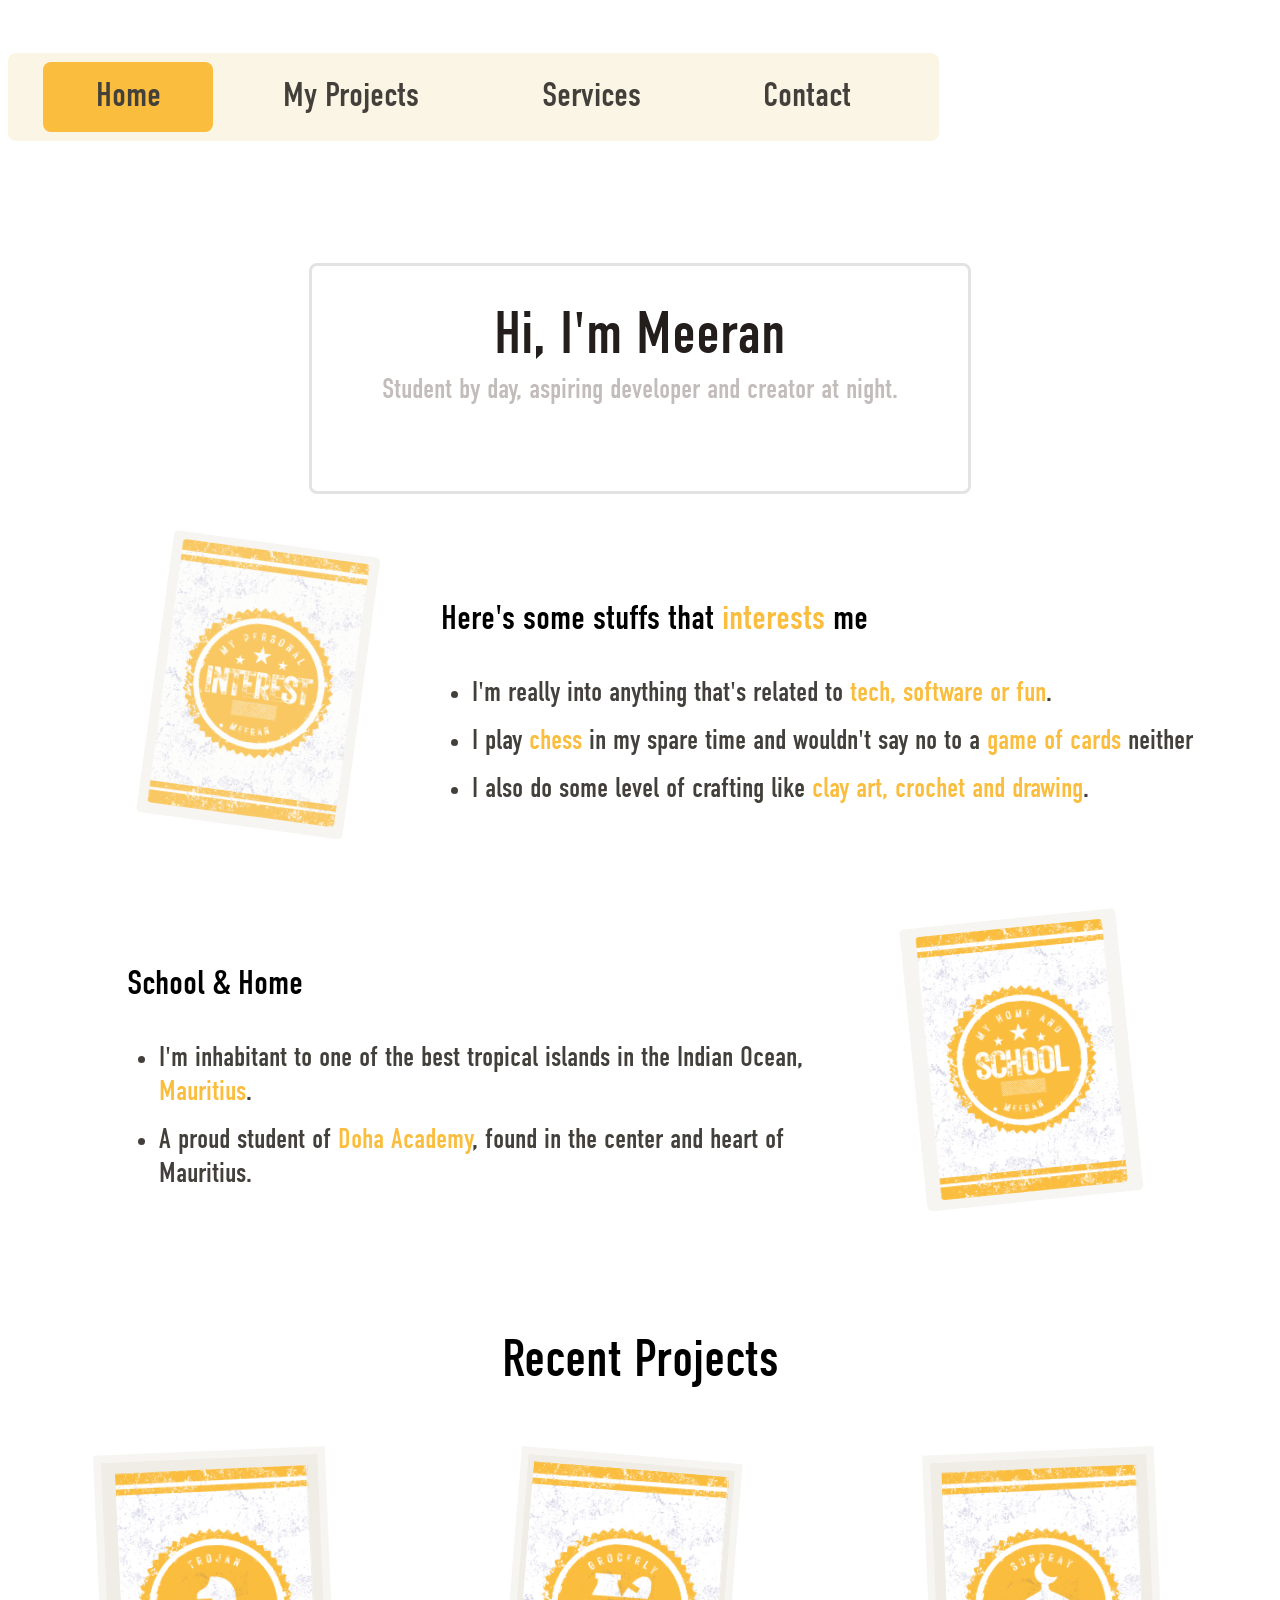
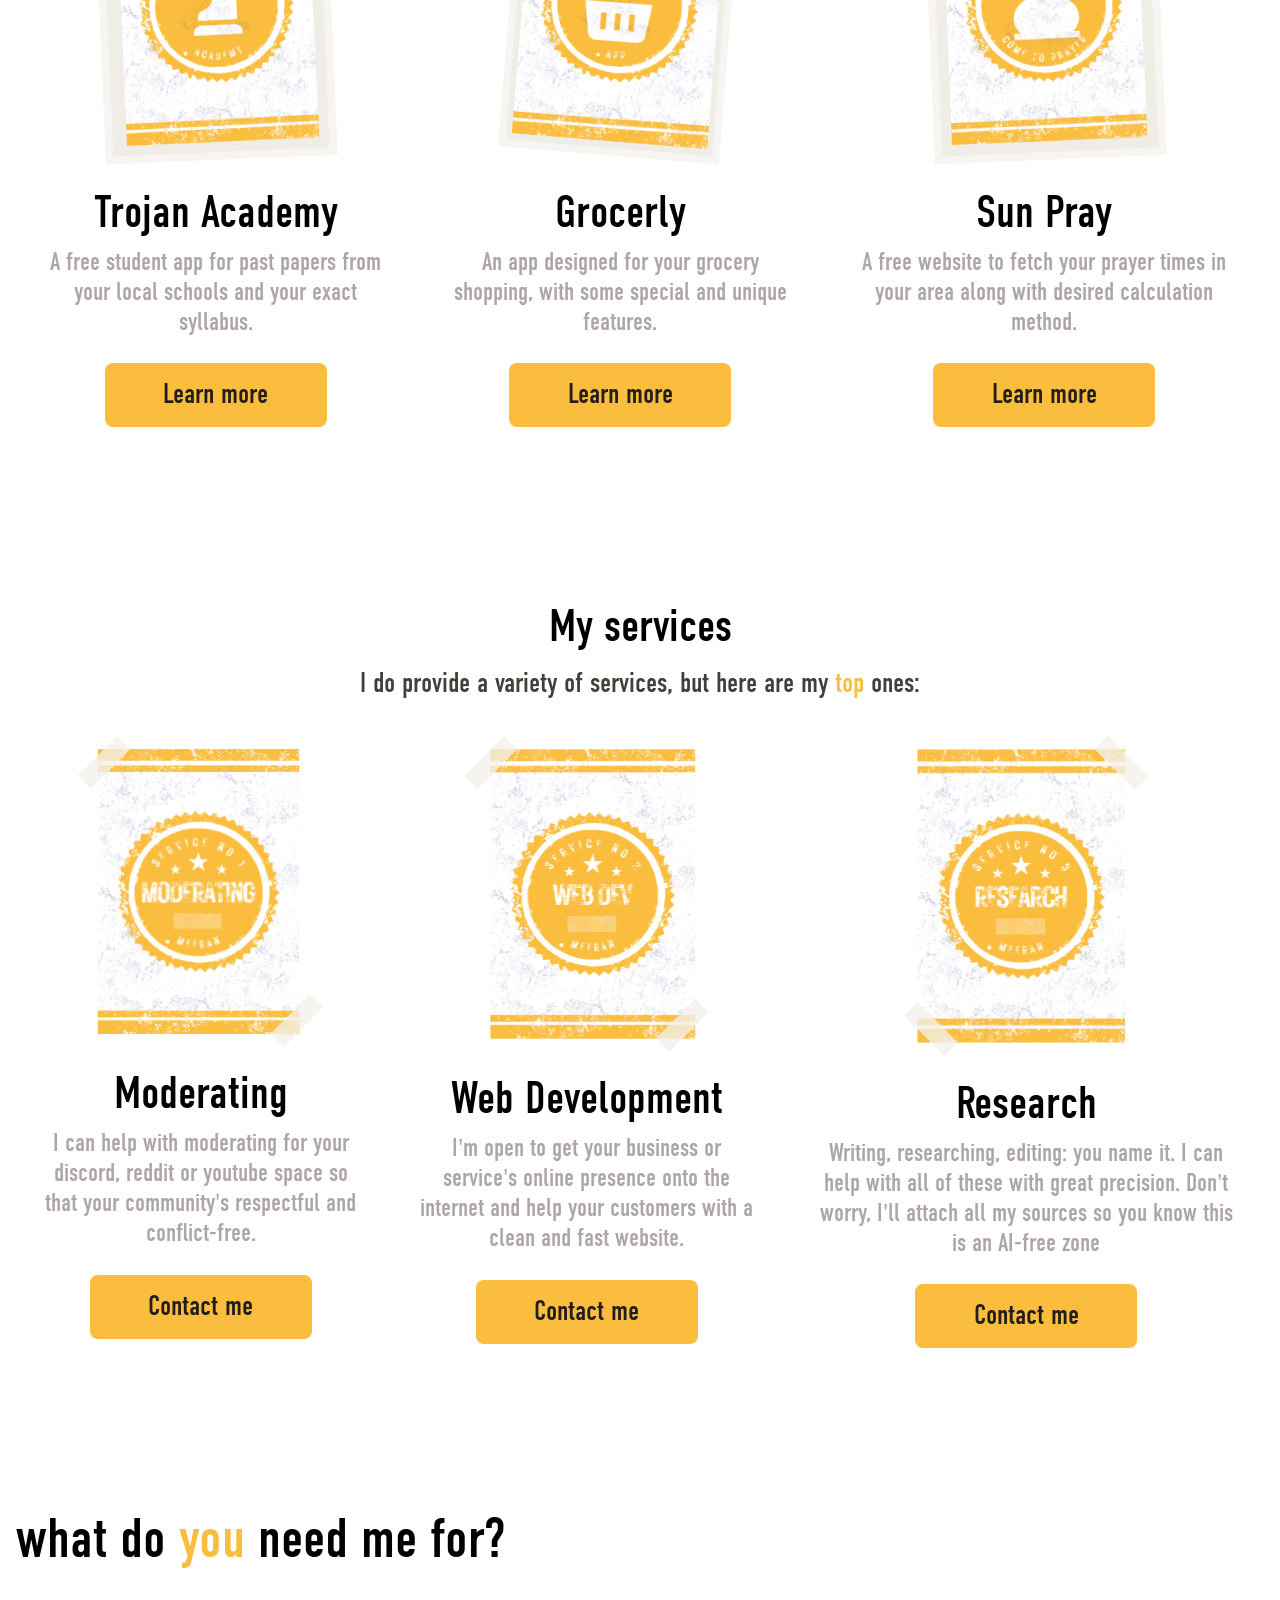
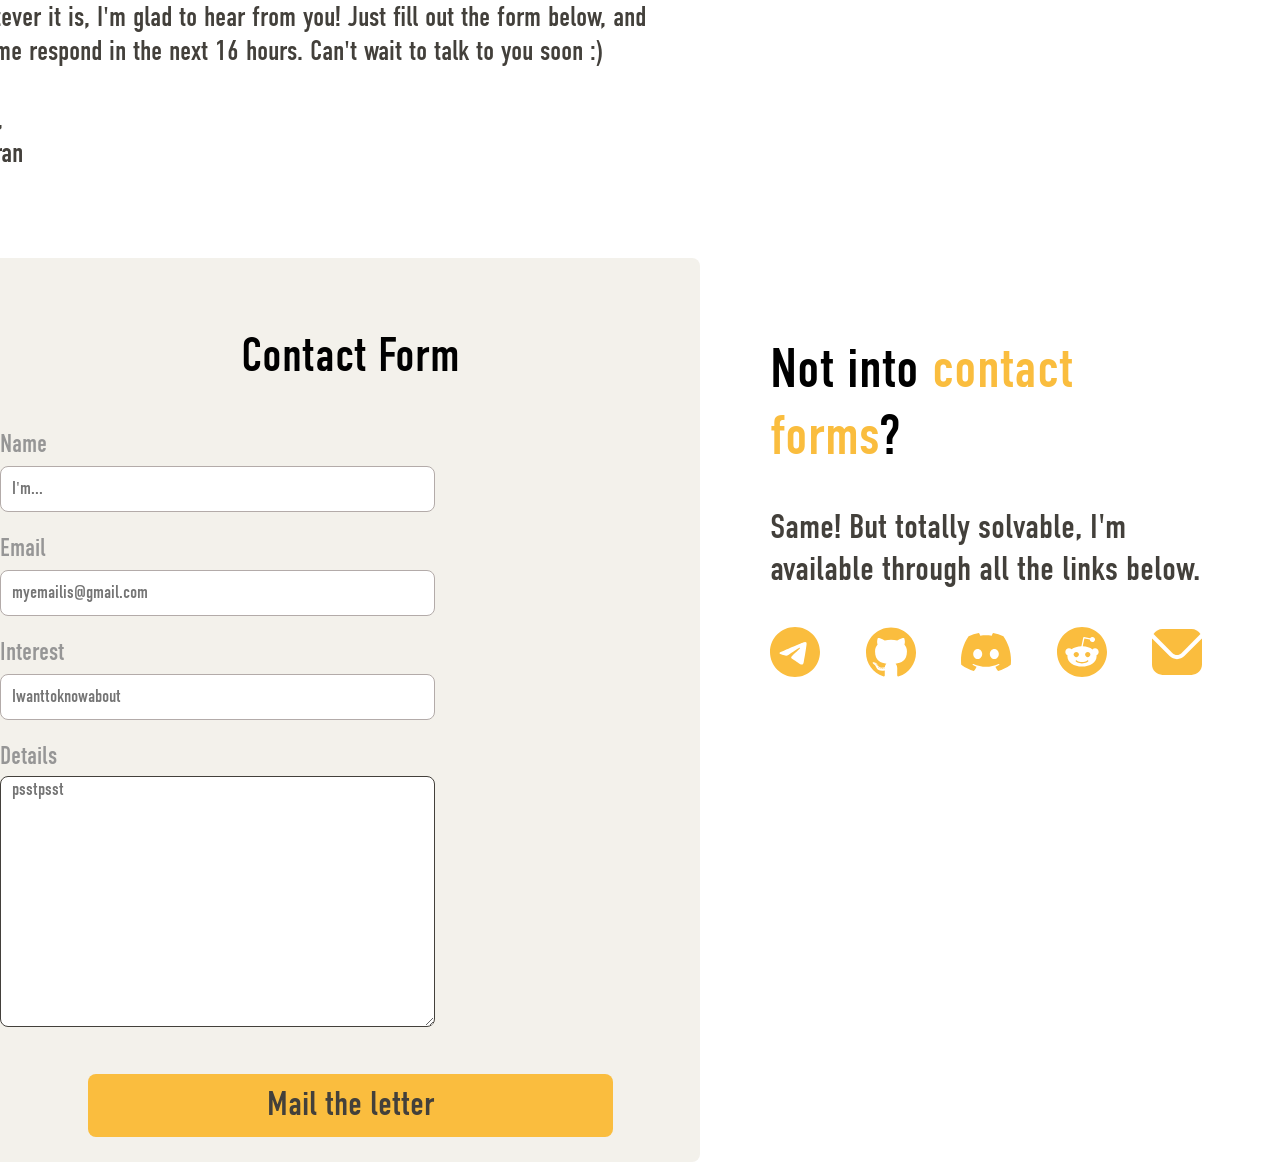
<file: index.html>
<!DOCTYPE html>
<html>

<head>
    <meta charset='utf-8'>
    <meta http-equiv='X-UA-Compatible' content='IE=edge'>
    <meta name="viewport" content="width=device-width, initial-scale=1.0">
    <title>Meeran's Portfolio</title>
    <meta name='viewport' content='width=device-width, initial-scale=1'>
    <link rel='stylesheet' type='text/css' media='screen' href='./css/main.css'>
    <script src="./script.js" defer></script>
</head>
<body>


    <div id="navbar" class="navbar">
            <a href="#home" class="nav-link home">Home</a>
            <a href="#projects" class="nav-link">My Projects</a>
            <a href="#services" class="nav-link">Services</a>
            <a href="#contact" class="nav-link last">Contact</a>
    </div>   

    <section id="home">
        <div class="intro-container">
            <p class="intro-title">Hi, I'm Meeran</p>
            <p class="intro-text">Student by day, aspiring developer and creator at night.</p>
        </div>

        <div class="interests-image-container">
            <img class="interests-image" src="./assets/home/interests.svg">
            <div class="interests-container">
                <p style="color: black" class="interests-title">
                    Here's some stuffs that
                    <span style="font-size: 1rem">interests</span> me
                </p>

                <ul class="interests">
                    <li>I'm really into anything that's related to
                        <span class="interests-container">tech, software or fun</span>.
                    </li>

                    <li>I play <span class="interests-container">chess</span> in my spare time and wouldn't say no to a
                        <span class="interests-container"> game of cards</span>
                        neither
                    </li>

                    <li style="max-width: 800px; width: 100%;">
                        I also do some level of crafting like
                        <span>clay art, crochet and drawing</span>.
                    </li>
                </ul>
            </div>
        </div>

        <div class="home-and-school-image-container">
            <div class="home-and-school-container">
                <p style="color: black" class="home-and-school-title">School & Home</p>
                <ul class="home-and-school">
                    <li>
                        I'm inhabitant to one of the best tropical islands in the Indian Ocean,
                        <span style="color: #FABD3E;">Mauritius</span>.
                    </li>

                    <li>
                        A proud student of <span style="color: #FABD3E;">Doha Academy</span>,
                        found in the center and heart of Mauritius.
                    </li>
                </ul>
            </div>
            <img class = "home-and-school-image" src="./assets/home/school.svg">
        </div>
    </section>


    <section id="projects">
        <p class="recent-project-title">Recent Projects</p>

        <div class="recent-projects-container">
            <div class="trojan-academy">
                <img class="project-image" src="./assets/projects/trojan.svg">
                <p class="project-title">Trojan Academy</p>
                <p class="project-description">
                    A free student app for past papers from your local schools and your exact syllabus.
                </p>
                <button class="learn-more"><a href="./secret.html">Learn more</a></button>
            </div>

            <div class="grocerly">
                <img class="project-image" src="./assets/projects/grocerly.svg">
                <p class="project-title">Grocerly</p>
                <p class="project-description">
                    An app designed for your grocery shopping, with some special and unique features.
                </p>
                <button class="learn-more"><a href="./secret.html">Learn more</a></button>
            </div>

            <div class="sun-pray">
                <img class="project-image" src="./assets/projects/sunpray.svg">
                <p class="project-title">Sun Pray</p>
                <p class="project-description">
                    A free website to fetch your prayer times in your area along with desired calculation method.
                </p>
                <button class="learn-more"><a href="https://sun-pray-omega.vercel.app/">Learn more</a></button>
            </div>
        </div>
    </section>


    <section id="services">
        <p class="service-section-title">My services</p>
        <p class="service-section-description">
            I do provide a variety of services, but here are my
            <span style="color: #FABD3E; font-size: 0.8rem ">top</span> ones:
        </p>

        <div class="services-container">
            <div class="moderating-container">
                <img class="service-image" src="./assets/services/Moderating.svg">
                <p class="service-title">Moderating</p>
                <p class="services-detail">
                    I can help with moderating for your discord, reddit or youtube space so that
                    your community's respectful and conflict-free.
                </p>
                <button class="contact-me"><a href="#contact">Contact me</a></button>
            </div>

            <div class="web-dev-container">
                <img class="service-image" src="./assets/services/webdev.svg">
                <p class="service-title">Web Development</p>
                <p class="services-detail">
                    I'm open to get your business or service's online presence onto the internet
                    and help your customers with a clean and fast website.
                </p>
                <button class="contact-me"><a href="#contact">Contact me</a></button>
            </div>

            <div class="research-container">
                <img class="service-image" src="./assets/services/research.svg">
                <p class="service-title">Research</p>
                <p class="services-detail">
                    Writing, researching, editing: you name it. I can help with all of these with
                    great precision. Don't worry, I'll attach all my sources so you know this is an AI-free zone
                </p>
                <button class="contact-me"><a href="#contact">Contact me</a></button>
            </div>

        </div>

    </section>


    <section id="contact">

        <div class="section-contact">
            <div class="contact-container">
            <p class="contact-title">So what do <span style="color:#FABD3E; font-size: 1.6rem;"> you </span> need me for? </p>
            <p class="contact-description">Whatever it is, I'm glad to hear from you! Just fill out the form below, and <br> see me respond in the next 16 hours. Can't wait to talk to you soon :&rpar;
                <br>
                <br>Love,
                <br>Meeran
            </p>

            <form action="https://formspree.io/f/xreylkzb" method="post">
                <p class="form-title">Contact Form</p>
                <div class="form-group">
                    <label for="name">Name</label>
                    <br>
                    <input type="text" class="form-input" name="name" placeholder="I'm..." required>
                </div>

                <div class="form-group">
                    <label for="email">Email</label>
                    <br>
                    <input type="email" class="form-input" name="email" placeholder="myemailis@gmail.com" required>
                </div>

                <div class="form-group">
                    <label for="interest">Interest</label>
                    <br>
                    <input type="text" class="form-input" name="interest" placeholder="Iwanttoknowabout" required>
                </div>
                
                <div class="form-group">
                    <label for="details">Details</label>
                    <br>
                    <textarea name="details" placeholder="psstpsst" class="details" required maxlength="500"></textarea>
                </div>
                
                <button type="submit" class="send-the-mail">Mail the letter</button>

            </form>
        </div>

        <div class="socials-container">
            <p class="social-title">Not into <span style="color: #FABD3E; font-size: 1.6rem;">contact forms</span>?</p>
            <p class="social-description">Same! But totally solvable, I'm available through all the links below.</p>
            
            <div class="social-buttons">
                    <img class="socials" src="./assets/socials/Telegram.svg" alt="Telegram Link" onclick="window.location.href='https://t.me/Miran_Os';">
                    <img class="socials" src="./assets/socials/Github.svg" alt="Github Link" onclick="window.location.href='https://github.com/Meeran-O-Meter';">
                    <img class="socials" src="./assets/socials/Discord.svg" alt="Discord Link" onclick="window.location.href='https://discordapp.com/users/miranos_34901';">
                    <img class="socials" src="./assets/socials/Reddit.svg" alt="Reddit Link" onclick="window.location.href='https://www.reddit.com/user/Remarkable-Sleep-767';">
                    <img class="socials" src="./assets/socials/Email.svg" alt="Email Link" onclcik="window.location.href='mailto:meeran2resource@gmail.com?subject=From%20Portfolio!';">


            </div>
        </div>
    </div>    
    </section>

</body>
</html>
</file>
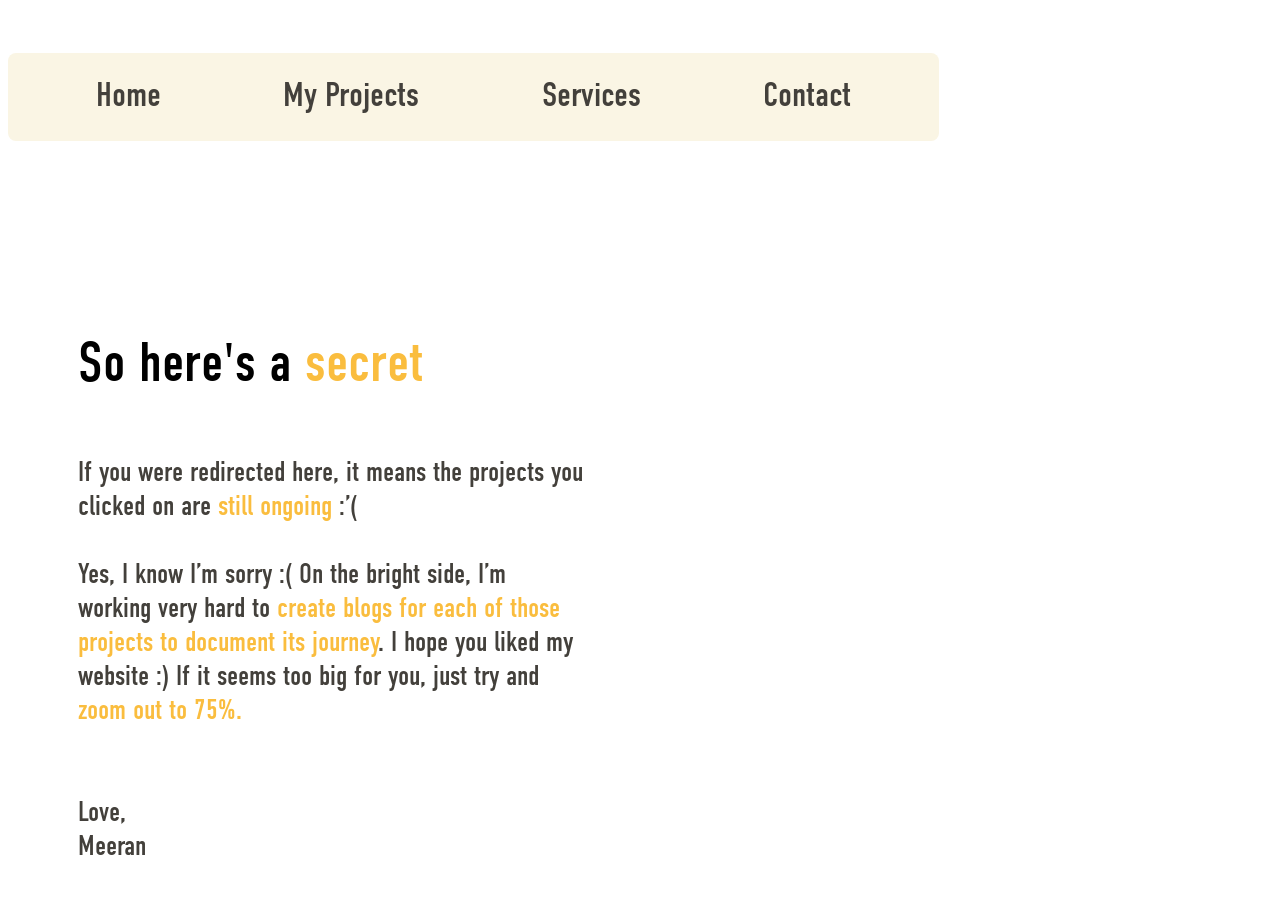
<file: secret.html>
<!DOCTYPE html>
<html lang="en">
<head>
    <meta charset="UTF-8">
    <meta name="viewport" content="width=device-width, initial-scale=1.0">
    <title>	&#40;Not so&#41; Secret Page</title>
    <link rel='stylesheet' type='text/css' media='screen' href='./css/main.css'>
    <script src="./script.js" defer></script>
</head>
<body>

    <div id="navbar" class="navbar">
            <a href = "./index.html#home" class="nav-link home">Home</a>
            <a href = "./index.html#projects" class="nav-link">My Projects</a>
            <a href = "./index.html#services" class="nav-link">Services</a>
            <a href = "./index.html#contact" class="nav-link last">Contact</a>
    </div> 

    <p class="title">So here's a <span style="color: #FABD3E; font-size: 1.6rem;">secret</span></p>

    <p class="description">If you were redirected here, it means the projects you clicked on are <span style="color: #FABD3E; font-size: 0.8rem;">still ongoing</span> :’&#40;
        <br>
        <br>
        Yes, I know I’m sorry :( On the bright side, I’m working very hard to <span style="color: #FABD3E; font-size: 0.8rem;">create blogs for each of those projects to document its journey</span>. I hope you liked my website :) If it seems too big for you, just try and <span style="color: #FABD3E; font-size: 0.8rem;">zoom out to 75%.</span>
        
        <br>
        <br>
        <br>
        Love,
        <br>
        Meeran
    </p>
    
</body>
</html>
</file>
<file: css/main.css>
@font-face {
    font-family: "DinCondensed";
    src: url(../assets/font.ttf);
}

* {
    color: #43403B;
    font-family: 'DinCondensed', sans-serif;
    font-size: 35px;
}

body {
    padding-top: 45px;
}

body{
    color: #43403B;
}

.navbar{

    flex: 1;
    width: auto;
    padding: 0 1rem;
    background-color: #FAF5E4;
    position: fixed;
    align-items: center;
    justify-self: center;
    height: 2.5rem;
    border-radius: 8px;
    z-index: 1000000;
    display: flex;
    font-size: 22px;
    white-space: nowrap;
    gap: 0.5rem;       
    flex-wrap: nowrap;
   
}

    


    a{
        text-decoration: none; align-self: center; text-align: center; padding: 0.4rem 1.5rem; border-radius: 8px;
    }

.nav-link.active {
    z-index: 10000000000000000;
    background-color: #FABD3E;
}


.intro-container{
    border: #E3E3E3 3px solid;
    border-radius: 8px;
    display: block;
    justify-content: center;
    margin-top: 6rem;
    margin-bottom: 0;
    margin-left: auto;
    margin-right: auto;
    text-align: center;
    width: fit-content;
    padding: 0 2rem;
}

.intro-title{
    margin-top: 1rem;
    margin-bottom: 0;
    padding: 0;
    font-size: 1.7rem;
    color: #231E1C;
    
}

.intro-text{
    color: #C2BCBB;
    padding: 0;
    margin: 0;
    margin-bottom: 2.4rem;
    font-size: 0.8rem;
}

.interests-image-container{
    display: flex;
    flex-direction: row;
    margin-top: 1rem;
}

.interests-image{
    width: 7rem;
    padding-left: 10vw;
}
.interests-container .interest-title{
    display: flex;
    flex-direction: row;
    gap: 0.8rem;
}

.interests-title{
    font-size: 1rem;
    margin-top: 2rem;
    margin-bottom: 0.2em;
    margin-left: 1.7rem;
}

.interests{
        text-align: left;
        display: block;
        padding: 0;
        margin-left: 2.6rem;

        li{
            margin-bottom: 0.4rem;
            font-size: 0.8rem;
        }
}

.home-and-school-image-container{
    display: flex;
    justify-content: center;
    flex-direction: row;
    padding-left: 1.7rem;
    margin-top: 1.5rem;
}

.home-and-school-container .home-and-school-title{
    display: flex;
    flex-direction: row;
    gap: 0.8rem;
}

.home-and-school-image{
    width: 7rem;
    padding-right: 10vw;
    padding-left: 5vw;
}

.home-and-school-title{
    font-size: 1rem;
    margin-top: 2rem;
    margin-bottom: 0.2em;
    margin-left: 1.7rem;
}

.home-and-school{
        text-align: left;
        display: block;
        padding: 0;
        margin-left: 2.6rem;

        li{
            margin-bottom: 0.4rem;
            font-size: 0.8rem;
        }
}

span{
    font-size: 0.8rem; 
    color: #FABD3E;
}

/* Project Section */

.recent-project-title{
    color: black;
    font-size: 1.5rem;
    text-align: center;
    margin-top: 3rem;
}

.recent-projects-container{
    display: flex;
    gap: 5%;
    align-items: center;
    justify-content: center;
    text-align: center;
    margin-left: 1rem;
    margin-right: 1rem;
}

.project-image{
    width: 7rem;
}

.project-title{
    margin-top: 0.3rem;
    color: #000000;
    font-size: 1.3rem;
    font-style: strong;
    margin-bottom: 0;
}

.project-description{
    color: #AEA6A4;
    margin-top: 0.2rem;
    font-size: 0.7rem;
    text-overflow: ellipsis;
}

.learn-more{
    background-color: #FABD3E;
    border: none;
    border-radius: 8px;

    a{
        color: #231E1C;
        display: flex;
        align-items: center;
        justify-content: center;
        font-size: 0.8rem;

    }
}

.service-section-title{
    color: black;
    font-size: 1.3rem;
    text-align: center;
    margin-top: 5rem;
    margin-bottom: 0.3rem;
}

.service-section-description{
    font-size: 0.8rem;
    margin: 0;
    text-align: center;
    margin-bottom: 1rem;
}

.services-container{
    display: flex;
    gap: 5%;
    align-items: center;
    justify-content: center;
    text-align: center;
    margin-left: 1rem;
    margin-right: 1rem;
    align-items: stretch;
}

.service-image{
    width: 7rem;
}
.service-title{
    margin-top: 0.3rem;
    color: #000000;
    font-size: 1.3rem;
    font-style: strong;
    margin-bottom: 0;
}

.services-detail{
    color: #AEA6A4;
    margin-top: 0.2rem;
    font-size: 0.7rem;
    text-overflow: ellipsis;
}

.contact-me{
    background-color: #FABD3E;
    border: none;
    border-radius: 8px;

    a{
        color: #231E1C;
        display: flex;
        align-items: center;
        justify-content: center;
        font-size: 0.8rem;

    }
}

@media screen and (max-width: 1100px) {
    #navbar{
        display: none;
    }

    .intro-container{
        width: 60vw;
    }
    .intro-title{
        font-size: 6vw;
    }
    .intro-text{
        font-size: 3vw;
    }
}

.contact-title{
    margin-bottom: 0rem;
    font-size: 1.6rem;
    color: #000000;
}

.contact-description{
    font-size: 0.8rem;
    margin-top: 0.7rem;
}

form{
    background-color: #F3F1EB;
    width: 20rem;
    border-radius: 8px;
    padding-top: 1rem;
    padding-left: 1.3rem;
    margin-top: 2.5rem;
    padding-bottom: 0.7rem;
}

.form-title{
    color: #000000;
    font-size: 1.4rem;
    text-align: center;
    margin: 1rem;
}

label{
    color: #969696;
    font-size: 0.7rem;
    margin-bottom: 0rem;
}

.form-group{
    margin-bottom: 0.4rem
}
.form-input{
    margin: 0;
    background-color: #FFFFFF;
    color: #B3ABA9;
    font-size: 0.52rem;
    width: 60%;
    height: 1.2rem;
    border-radius: 8px;
    border-color: #D9D9D9;
    border: solid 1px;
    padding-left: 0.3rem;
}

.details{
    margin: 0;
    background-color: #FFFFFF;
    font-size: 0.52rem;
    width: 60%;
    height: 1.2rem;
    border-radius: 8px;
    border-color: #D9D9D9;
    border: solid 1px;
    padding-left: 0.3rem;
    height: 7rem;

    details::placeholder{
        color: #B3ABA9;
    }
}
.send-the-mail{
    width: 15rem;
    border: none;
    background-color: #FABD3E;
    padding: 0.3rem 2rem;
    border-radius: 8px;
    justify-content: center;
    display: block;
    margin: 1rem auto 0 auto;
    
}

.section-contact{
    display: flex;
    margin-top: 3rem;
    margin-left: 4rem;
    justify-content: flex-end;
}

.social-buttons{
    display: flex;
    gap: 1.3rem;
}

.socials{
    margin: 0;
    padding: 0;
    display: block;

}

.socials:hover{
     cursor: pointer;
}

.social-title{
    font-size: 1.6rem;
    color: #000000;
    margin: 0
}

.socials-container{
    align-content: center;
    margin-right: 2rem;
    margin-left: 2rem;
}

.title{
    font-size: 1.6rem;
    color: #000000;
    text-align: left;
    margin-left: 2rem;
    margin-top: 8rem;
}

.description{
    font-size: 0.8rem;
    margin-left: 2rem;
    margin-top: 0.4rem;
    width: 40%;
}

.mobile{
    display: none;
}
</file>
